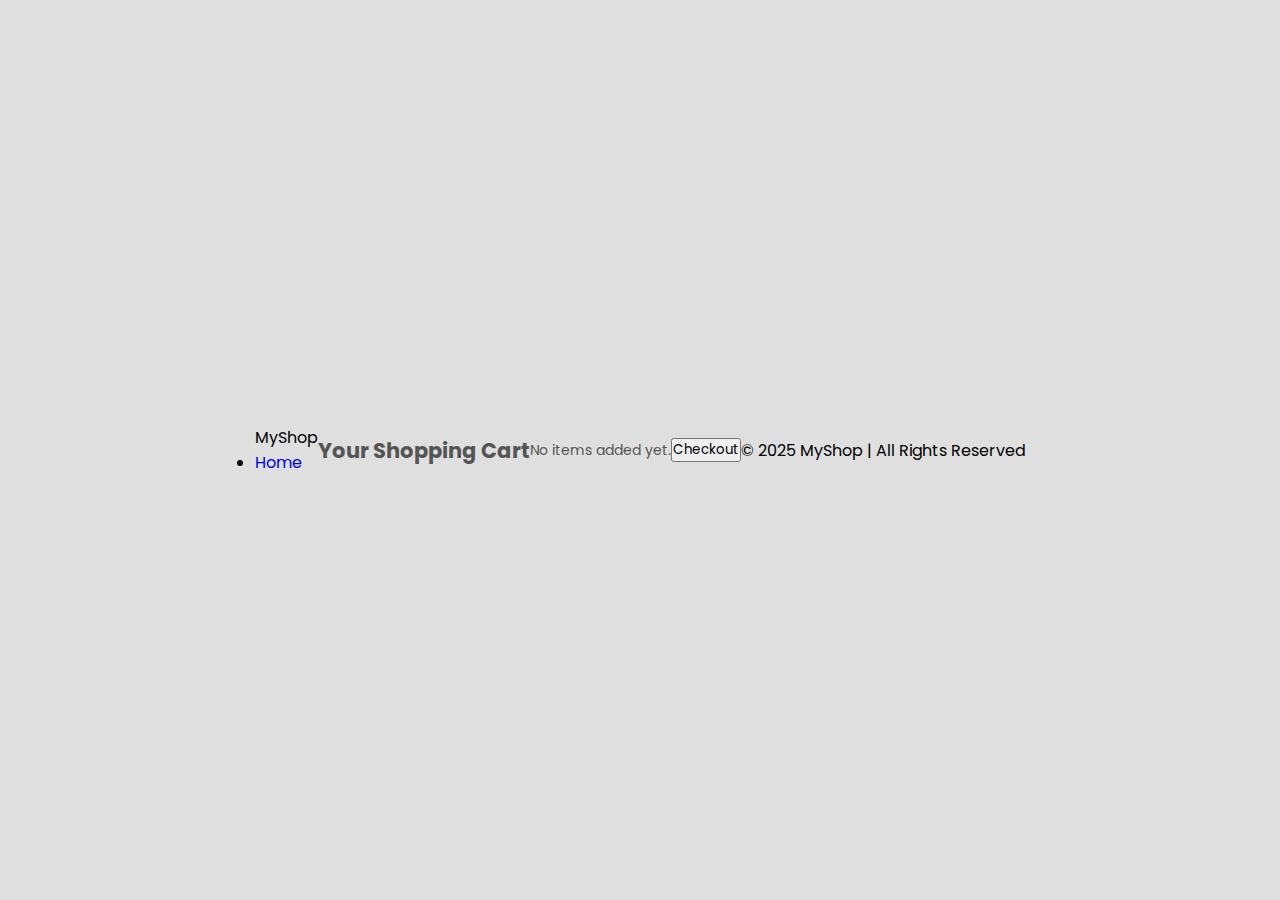
<file: cart.html>
<!DOCTYPE html>
<html lang="en">

<head>
    <meta charset="UTF-8">
    <meta name="viewport" content="width=device-width, initial-scale=1.0">
    <title>Cart</title>
    <link rel="stylesheet" href="style.css">
</head>

<body>

    <header>
        <nav class="navbar">
            <div class="logo">MyShop</div>
            <ul class="nav-links">
                <li><a href="index.html">Home</a></li>
            </ul>
        </nav>
    </header>

    <section class="cart">
        <h2>Your Shopping Cart</h2>
        <p>No items added yet.</p>
        <button>Checkout</button>
    </section>

    <footer>
        <p>© 2025 MyShop | All Rights Reserved</p>
    </footer>

</body>

</html>
</file>
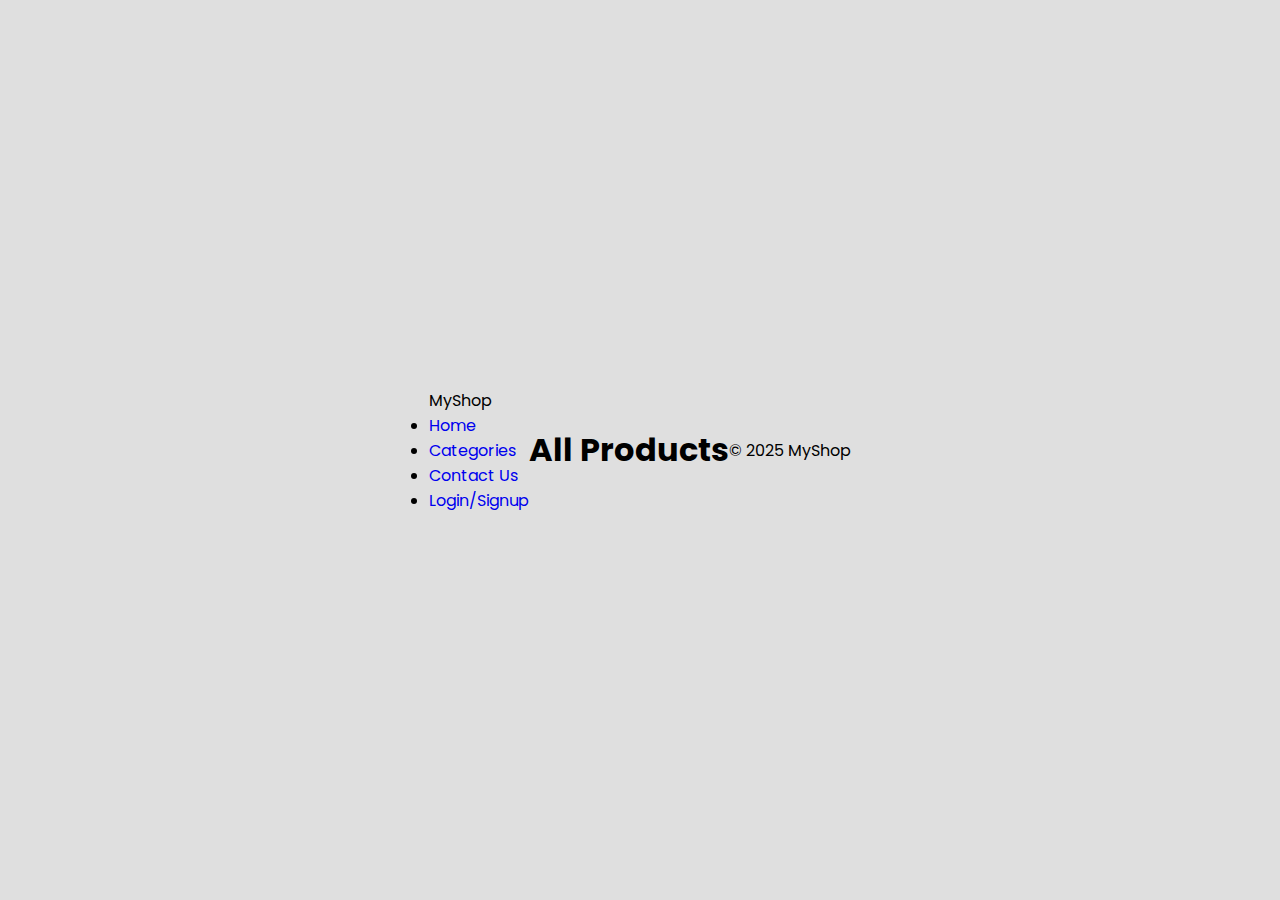
<file: categories.html>
<!DOCTYPE html>
<html lang="en">

<head>
    <meta charset="UTF-8">
    <meta name="viewport" content="width=device-width, initial-scale=1.0">
    <title>Categories | MyShop</title>
    <link rel="stylesheet" href="style.css">
</head>

<body>
    <!-- Navbar -->
    <header>
        <nav class="navbar">
            <div class="logo">MyShop</div>
            <ul>
                <li><a href="index.html">Home</a></li>
                <li><a href="categories.html">Categories</a></li>
                <li><a href="contact.html">Contact Us</a></li>
                <li><a href="signup.html">Login/Signup</a></li>
            </ul>
        </nav>
    </header>

    <!-- Product Listing -->
    <main>
        <h1>All Products</h1>
        <div id="card_container" class="card-container"></div>
    </main>

    <footer>
        <p>© 2025 MyShop</p>
    </footer>

    <script src="script.js"></script>
</body>

</html>
</file>
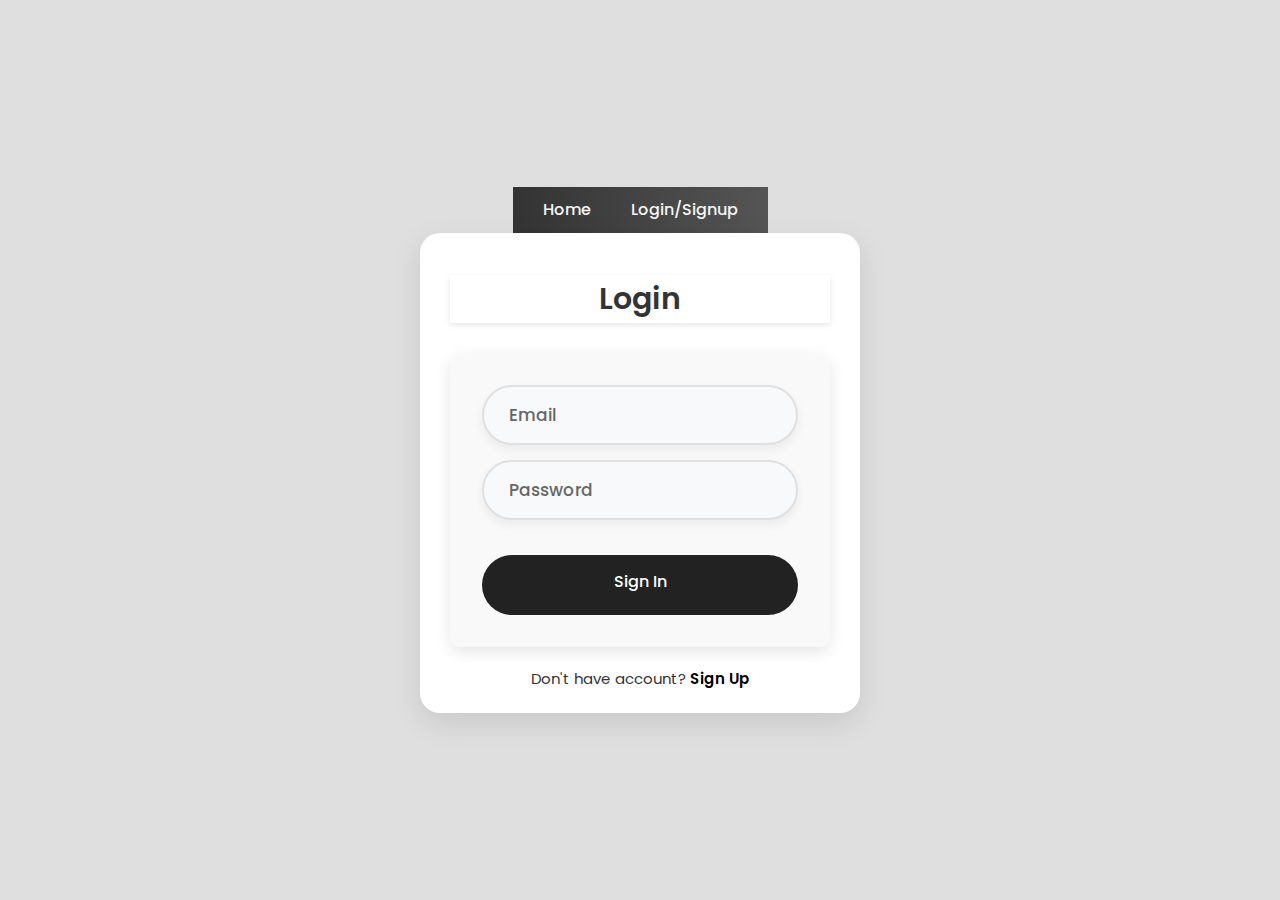
<file: signup.html>
<!DOCTYPE html>
<html lang="en">

<head>
    <meta charset="UTF-8">
    <meta http-equiv="X-UA-Compatible" content="IE=edge">
    <meta name="viewport" content="width=device-width, initial-scale=1.0">
    <link rel="stylesheet" href="style2.css">
    <title>Registration Form</title>
</head>

<body>
    <ul
        style="list-style:none; margin:0; padding:10px 20px; display:flex; gap:20px; background:linear-gradient(90deg, #333, #555);">
        <li>
            <a href="index.html"
                style="text-decoration:none; color:#f5f5f5; font-weight:500; padding:5px 10px; transition:0.3s;">
                Home
            </a>
        </li>
        <li>
            <a href="signup.html"
                style="text-decoration:none; color:#f5f5f5; font-weight:500; padding:5px 10px; transition:0.3s;">
                Login/Signup
            </a>
        </li>
    </ul>

    <div class="form-container">

        <!-- LOGIN FORM -->
        <div class="login-box" id="loginForm">
            <div class="login-header">
                <header>Login</header>
            </div>

            <form onSubmit="return loginUser();" novalidate>
                <!-- Email Input -->
                <div class="input-box">
                    <input type="text" id="loginEmail" class="input-field" placeholder="Email" autocomplete="off">
                </div>

                <!-- Password Input -->
                <div class="input-box">
                    <input type="password" id="loginPassword" class="input-field" placeholder="Password"
                        autocomplete="off">
                </div>

                <!-- Submit Button -->
                <div class="input-submit">
                    <button class="submit-btn" id="loginSubmit" type="submit"></button>
                    <label for="loginSubmit">Sign In</label>
                </div>
            </form>

            <div class="sign-up-link">
                <p>Don't have account? <a onclick="showSignUp()">Sign Up</a></p>
            </div>
        </div>

        <!-- SIGN UP FORM -->
        <div class="signup-box" id="signupForm">
            <div class="signup-header">
                <header>Sign Up</header>
            </div>

            <form onSubmit="return signupUser();" novalidate>
                <!-- Full Name Input -->
                <div class="input-box">
                    <input type="text" id="fullName" class="input-field" placeholder="Full Name" autocomplete="off"
                        required>
                </div>

                <!-- Email Input -->
                <div class="input-box">
                    <input type="text" id="signupEmail" class="input-field" placeholder="Email" autocomplete="off"
                        required>
                </div>

                <!-- Password Input -->
                <div class="input-box">
                    <input type="password" id="signupPassword" class="input-field" placeholder="Password"
                        autocomplete="off" required>
                </div>

                <!-- City Dropdown -->
                <div class="input-box">
                    <select id="cities" class="select-field">
                        <option value="" selected="selected">SELECT A CITY</option>
                        <option value="karachi">Karachi</option>
                        <option value="lahore">Lahore</option>
                        <option value="islamabad">Islamabad</option>
                        <option value="faisalabad">Faisalabad</option>
                        <option value="rawalpindi">Rawalpindi</option>
                        <option value="multan">Multan</option>
                        <option value="peshawar">Peshawar</option>
                        <option value="quetta">Quetta</option>
                        <option value="sialkot">Sialkot</option>
                        <option value="gujranwala">Gujranwala</option>
                        <option value="hyderabad">Hyderabad</option>
                        <option value="bahawalpur">Bahawalpur</option>
                    </select>
                </div>

                <!-- Gender Radio Buttons -->
                <div class="radio-group">
                    <label>Gender:</label>
                    <div class="radio-options">
                        <div class="radio-option">
                            <input type="radio" id="male" name="gender" value="male">
                            <label for="male">Male</label>
                        </div>
                        <div class="radio-option">
                            <input type="radio" id="female" name="gender" value="female">
                            <label for="female">Female</label>
                        </div>
                    </div>
                </div>

                <!-- Submit Button -->
                <div class="input-submit">
                    <button class="submit-btn" id="signupSubmit" type="submit"></button>
                    <label for="signupSubmit">Sign Up</label>
                </div>
            </form>

            <div class="login-link">
                <p>Already have account? <a onclick="showLogin()">Login</a></p>
            </div>
        </div>

    </div>
    <script src="script.js"></script>
</body>

</html>
</file>
<file: style.css>
/* body {
  font-family: Arial, sans-serif;
  background: #f4f4f4;
  display: flex;
  align-items: center;
  justify-content: center;
  height: 100vh;
  margin: 0;
}

.container {
  background: #fff;
  padding: 25px;
  border-radius: 10px;
  box-shadow: 0 2px 10px rgba(0, 0, 0, 0.1);
  text-align: center;
  width: 500px;
  max-height: 90vh;
  overflow-y: auto;
}

h1 {
  margin-bottom: 15px;
  color: #333;
}

input[type="text"] {
  width: 100%;
  padding: 10px;
  margin-bottom: 15px;
  border: 1px solid #ccc;
  border-radius: 5px;
  text-align: center;
  font-size: 1rem;
}

ul {
  list-style: none;
  padding: 0;
  margin: 0;
  max-height: 300px;
  overflow-y: auto;
}

li {
  display: flex;
  justify-content: space-between;
  align-items: center;
  background: #f7f7f7;
  margin-bottom: 10px;
  padding: 8px 10px;
  border-radius: 5px;
}

li input[type="text"] {
  width: 60%;
  border: none;
  background: transparent;
  font-size: 1rem;
}

/* Generic Button Style */
/* button {
  padding: 6px 10px;
  border: none;
  border-radius: 5px;
  font-size: 0.95rem;
  color: #fff;
  cursor: pointer;
  transition: 0.2s;
  margin-left: 5px;
} */

/* Specific Button Colors */
/* .add-btn {
  background: #007bff;
}
.add-btn:hover {
  background: #0056b3;
}

.delete-btn {
  background: #dc3545;
}
.delete-btn:hover {
  background: #a71d2a;
}

.update-btn {
  background: #28a745;
}
.update-btn:hover {
  background: #218838;
}
.edit-btn {
  background: orange;
  color: black;
}
.edit-btn:hover {
  background: darkorange;
} 

@ -0,0 +1,49 @@
body {
  font-family: Arial, sans-serif;
  background: #f4f4f4;
  display: flex;
  align-items: center;
  justify-content: center;
  height: 100vh;
  margin: 0;
}

.container {
  background: #fff;
  padding: 30px;
  border-radius: 10px;
  box-shadow: 0 2px 10px rgba(0, 0, 0, 0.1);
  text-align: center;
  width: 300px;
}

h2 {
  margin-bottom: 20px;
  font-size: 1.4rem;
  color: #333;
}

input[type="text"] {
  width: 100%;
  padding: 10px;
  font-size: 1rem;
  border: 1px solid #ccc;
  border-radius: 5px;
  margin-bottom: 20px;
  text-align: center;
}

button {
  padding: 10px 20px;
  background: #007bff;
  color: #fff;
  border: none;
  border-radius: 5px;
  font-size: 1rem;
  cursor: pointer;
  transition: 0.3s;
}

button:hover {
  background: #0056b3;
} */
/* Base Styling */
/* Base Styling */
/* Make sure the whole page content is centered */
/*
////////////////////// Posting App ////////////////////////

body {
  font-family: "Segoe UI", Roboto, sans-serif;
  background-color: #e9eff5;
  padding: 40px 20px;
  color: #333;
  display: flex;
  justify-content: center;
  align-items: flex-start;
  min-height: 100vh;
  margin: 0;
}

.container {
  max-width: 600px;
  width: 100%;
  background: #f0f4f8;
  padding: 30px;
  border-radius: 16px;
  box-shadow: 0 10px 30px rgba(0, 0, 0, 0.08);
  text-align: center;
}

h2 {
  color: #2c3e50;
  margin-bottom: 25px;
}

textarea,
input {
  width: 100%;
  padding: 14px 16px;
  margin-top: 10px;
  font-size: 15px;
  border: 1px solid #ccd0d5;
  border-radius: 10px;
  transition: 0.2s ease;
  background-color: #fff;
  text-align: center;
  box-sizing: border-box;
}

textarea:focus,
input:focus {
  border-color: #1877f2;
  outline: none;
  background-color: #f9f9ff;
}

.action-buttons {
  display: flex;
  justify-content: center;
  gap: 10px;
  margin-top: 15px;
}

.btn {
  background-color: #1877f2;
  color: white;
  font-weight: bold;
  font-size: 14px;
  padding: 12px 20px;
  border: none;
  border-radius: 8px;
  cursor: pointer;
  transition: background-color 0.3s ease;
}

.btn:hover {
  background-color: #145dc2;
}

.btn-danger {
  background-color: #e74c3c;
}

.btn-danger:hover {
  background-color: #c0392b;
}

.post {
  background-color: #cce0ff;
  border: 1px solid #99bbff;
  border-radius: 12px;
  padding: 20px;
  margin-top: 25px;
  box-shadow: 0 4px 12px rgba(0, 0, 0, 0.05);
  text-align: center;
  color: #0d1a7a;
  font-weight: 600;
}

.comment-section {
  margin-top: 20px;
  border-top: 1px solid #ddd;
  padding-top: 15px;
}

.comment-section input {
  width: 100%;
  padding: 10px 12px;
  margin-top: 10px;
  border-radius: 8px;
  border: 1px solid #b3f2b3;
  background-color: #e2f9e2;
  text-align: center;
  font-weight: 500;
  color: #1e661e;
}

.comment-section button {
  margin-top: 10px;
  background-color: #0fd326;
  color: white;
  font-weight: bold;
  padding: 10px 20px;
  border-radius: 6px;
  border: none;
  cursor: pointer;
  transition: background-color 0.3s ease;
}

.comment-section button:hover {
  background-color: #0bb823;
}

.comments-container {
  margin-top: 15px;
  text-align: left;
}

.comment {
  margin-bottom: 10px;
  padding: 10px;
  background-color: #d4f8d4;
  border-radius: 8px;
  color: #135213;
  font-weight: 500;
  box-shadow: inset 0 0 5px #a3d1a3;
} 
///////////////////////////// Posting App Ends /////////////////////////  
////////////////////////////  SignUp form //////////////////////////
*/
@import url("https://fonts.googleapis.com/css2?family=Poppins:wght@400;500&display=swap");
* {
  margin: 0;
  padding: 0;
  box-sizing: border-box;
  font-family: "Poppins", sans-serif;
}
body {
  display: flex;
  justify-content: center;
  align-items: center;
  min-height: 100vh;
  background: #dfdfdf;
}
.login-box {
  display: flex;
  justify-content: center;
  flex-direction: column;
  width: 440px;
  height: 480px;
  padding: 30px;
}
.login-header {
  text-align: center;
  margin: 20px 0 40px 0;
}
.login-header header {
  color: #333;
  font-size: 30px;
  font-weight: 600;
}
.input-box .input-field {
  width: 100%;
  height: 60px;
  font-size: 17px;
  padding: 0 25px;
  margin-bottom: 15px;
  border-radius: 30px;
  border: none;
  box-shadow: 0px 5px 10px 1px rgba(0, 0, 0, 0.05);
  outline: none;
  transition: 0.3s;
}
::placeholder {
  font-weight: 500;
  color: #222;
}
.input-field:focus {
  width: 105%;
}
.forgot {
  display: flex;
  justify-content: space-between;
  margin-bottom: 40px;
}
section {
  display: flex;
  align-items: center;
  font-size: 14px;
  color: #555;
}
#check {
  margin-right: 10px;
}
a {
  text-decoration: none;
}
a:hover {
  text-decoration: underline;
}
section a {
  color: #555;
}
.input-submit {
  position: relative;
}
.submit-btn {
  width: 100%;
  height: 60px;
  background: #222;
  border: none;
  border-radius: 30px;
  cursor: pointer;
  transition: 0.3s;
}
.input-submit label {
  position: absolute;
  top: 45%;
  left: 50%;
  color: #fff;
  -webkit-transform: translate(-50%, -50%);
  -ms-transform: translate(-50%, -50%);
  transform: translate(-50%, -50%);
  cursor: pointer;
}
.submit-btn:hover {
  background: #000;
  transform: scale(1.05, 1);
}
.sign-up-link {
  text-align: center;
  font-size: 15px;
  margin-top: 20px;
}
.sign-up-link a {
  color: #000;
  font-weight: 600;
}
</file>
<file: style2.css>
@import url("https://fonts.googleapis.com/css2?family=Poppins:wght@400;500&display=swap");

* {
  margin: 0;
  padding: 0;
  box-sizing: border-box;
  font-family: "Poppins", sans-serif;
}

body {
  display: flex;
  justify-content: center;
  align-items: center;
  min-height: 100vh;
  background: #dfdfdf;
}

.form-container {
  position: relative;
  width: 440px;
}

.login-box,
.signup-box {
  display: flex;
  justify-content: center;
  flex-direction: column;
  width: 440px;
  padding: 30px;
  background: white;
  border-radius: 20px;
  box-shadow: 0px 10px 30px rgba(0, 0, 0, 0.1);
  transition: 0.3s;
}

.login-box {
  height: 480px;
}

.signup-box {
  height: 650px;
  display: none;
}

.login-header,
.signup-header {
  text-align: center;
  margin: 20px 0 30px 0;
}

.login-header header,
.signup-header header {
  color: #333;
  font-size: 30px;
  font-weight: 600;
}

.input-box .input-field,
.select-field {
  width: 100%;
  height: 60px;
  font-size: 17px;
  padding: 0 25px;
  margin-bottom: 15px;
  border-radius: 30px;
  border: 2px solid #e0e0e0;
  box-shadow: 0px 5px 10px 1px rgba(0, 0, 0, 0.05);
  outline: none;
  transition: 0.3s;
  background: #f8f9fa;
  color: #333;
}

.select-field {
  cursor: pointer;
  color: #333;
}

.select-field option {
  padding: 10px;
  background: white;
  color: #333;
}

::placeholder {
  font-weight: 500;
  color: #666;
}

.input-field:focus,
.select-field:focus {
  width: 105%;
  border-color: #222;
  background: white;
}
*/

/* Radio Button Styling */
.radio-group {
  margin-bottom: 20px;
}

.radio-group > label {
  font-size: 16px;
  color: #333;
  font-weight: 500;
  margin-bottom: 10px;
  display: block;
}

.radio-options {
  display: flex;
  justify-content: space-around;
  background: #f8f9fa;
  padding: 15px;
  border-radius: 30px;
  border: 2px solid #e0e0e0;
  box-shadow: 0px 5px 10px 1px rgba(0, 0, 0, 0.05);
}

.radio-option {
  display: flex;
  align-items: center;
  cursor: pointer;
}

.radio-option input[type="radio"] {
  margin-right: 8px;
  width: 18px;
  height: 18px;
  accent-color: #222;
}

.radio-option label {
  font-size: 16px;
  color: #333;
  cursor: pointer;
  margin: 0;
}

.forgot {
  display: flex;
  justify-content: space-between;
  margin-bottom: 30px;
}

section {
  display: flex;
  align-items: center;
  font-size: 14px;
  color: #555;
}

#check {
  margin-right: 10px;
}

a {
  text-decoration: none;
}

a:hover {
  text-decoration: underline;
}

section a {
  color: #555;
}

.input-submit {
  position: relative;
  margin-top: 20px;
}

.submit-btn {
  width: 100%;
  height: 60px;
  background: #222;
  border: none;
  border-radius: 30px;
  cursor: pointer;
  transition: 0.3s;
}

.input-submit label {
  position: absolute;
  top: 45%;
  left: 50%;
  color: #fff;
  -webkit-transform: translate(-50%, -50%);
  -ms-transform: translate(-50%, -50%);
  transform: translate(-50%, -50%);
  cursor: pointer;
  font-weight: 500;
}

.submit-btn:hover {
  background: #000;
  transform: scale(1.05, 1);
}

.sign-up-link,
.login-link {
  text-align: center;
  font-size: 15px;
  margin-top: 20px;
}

.sign-up-link a,
.login-link a {
  color: #000;
  font-weight: 600;
  cursor: pointer;
}

.sign-up-link a:hover,
.login-link a:hover {
  color: #333;
}

/* ===== Contact Page Styling ===== */
* {
  margin: 0;
  padding: 0;
  box-sizing: border-box;
}

body {
  font-family: "Arial", sans-serif;
  line-height: 1.6;
  color: #333;
  min-height: 100vh;
  display: flex;
  flex-direction: column;
}

/* Header Styles */
header {
  background-color: #fff;
  box-shadow: 0 2px 5px rgba(0, 0, 0, 0.1);
  position: sticky;
  top: 0;
  z-index: 100;
}

.navbar {
  max-width: 1200px;
  margin: 0 auto;
  padding: 1rem 2rem;
  display: flex;
  justify-content: space-between;
  align-items: center;
  gap: 2rem;
}

.logo {
  font-size: 1.8rem;
  font-weight: bold;
  color: #000;
  margin-right: 2rem;
}

.navbar ul {
  display: flex;
  list-style: none;
  gap: 3rem;
  margin: 0;
  padding: 0;
}

.navbar a {
  text-decoration: none;
  color: #333;
  font-weight: 500;
  transition: color 0.3s ease;
}

.navbar a:hover {
  color: #4a90e2;
}

/* Main Content */
main {
  flex: 1;
  max-width: 800px;
  margin: 0 auto;
  padding: 3rem 2rem;
}

h1 {
  text-align: center;
  color: #333;
  margin-bottom: 2rem;
  font-size: 2.5rem;
}

form {
  background: #f9f9f9;
  padding: 2rem;
  border-radius: 10px;
  box-shadow: 0 5px 15px rgba(0, 0, 0, 0.1);
}

input,
textarea {
  width: 100%;
  padding: 1rem;
  margin-bottom: 1rem;
  border: 2px solid #e1e1e1;
  border-radius: 5px;
  font-size: 1rem;
  transition: border-color 0.3s ease;
}

input:focus,
textarea:focus {
  outline: none;
  border-color: #4a90e2;
}

textarea {
  height: 120px;
  resize: vertical;
}

button {
  background: #000;
  color: white;
  padding: 1rem 2rem;
  border: none;
  border-radius: 5px;
  font-size: 1rem;
  cursor: pointer;
  transition: background 0.3s ease;
}

button:hover {
  background: #333;
}

/* Simple Footer Styles */
.simple-footer {
  background-color: #333;
  color: #fff;
  padding: 30px 0 20px 0;
  margin-top: auto;
  width: 100%;
}

.footer-content {
  max-width: 1200px;
  margin: 0 auto;
  padding: 0 20px;
  display: flex;
  justify-content: space-between;
  align-items: center;
  flex-wrap: wrap;
  gap: 20px;
}

.footer-info h4 {
  margin: 0 0 5px 0;
  font-size: 1.2em;
  color: #fff;
}

.footer-info p {
  margin: 0;
  color: #ccc;
  font-size: 0.9em;
}

.footer-links {
  display: flex;
  gap: 20px;
}

.footer-links a {
  color: #ccc;
  text-decoration: none;
  font-size: 0.9em;
  transition: color 0.3s ease;
}

.footer-links a:hover {
  color: #fff;
}

.footer-bottom {
  text-align: center;
  padding: 15px 0 20px 0;
  border-top: 1px solid #555;
  margin-top: 20px;
}

.footer-bottom p {
  margin: 0;
  color: #ccc;
  font-size: 0.85em;
}
/* Eastern Wear  */
</file>
